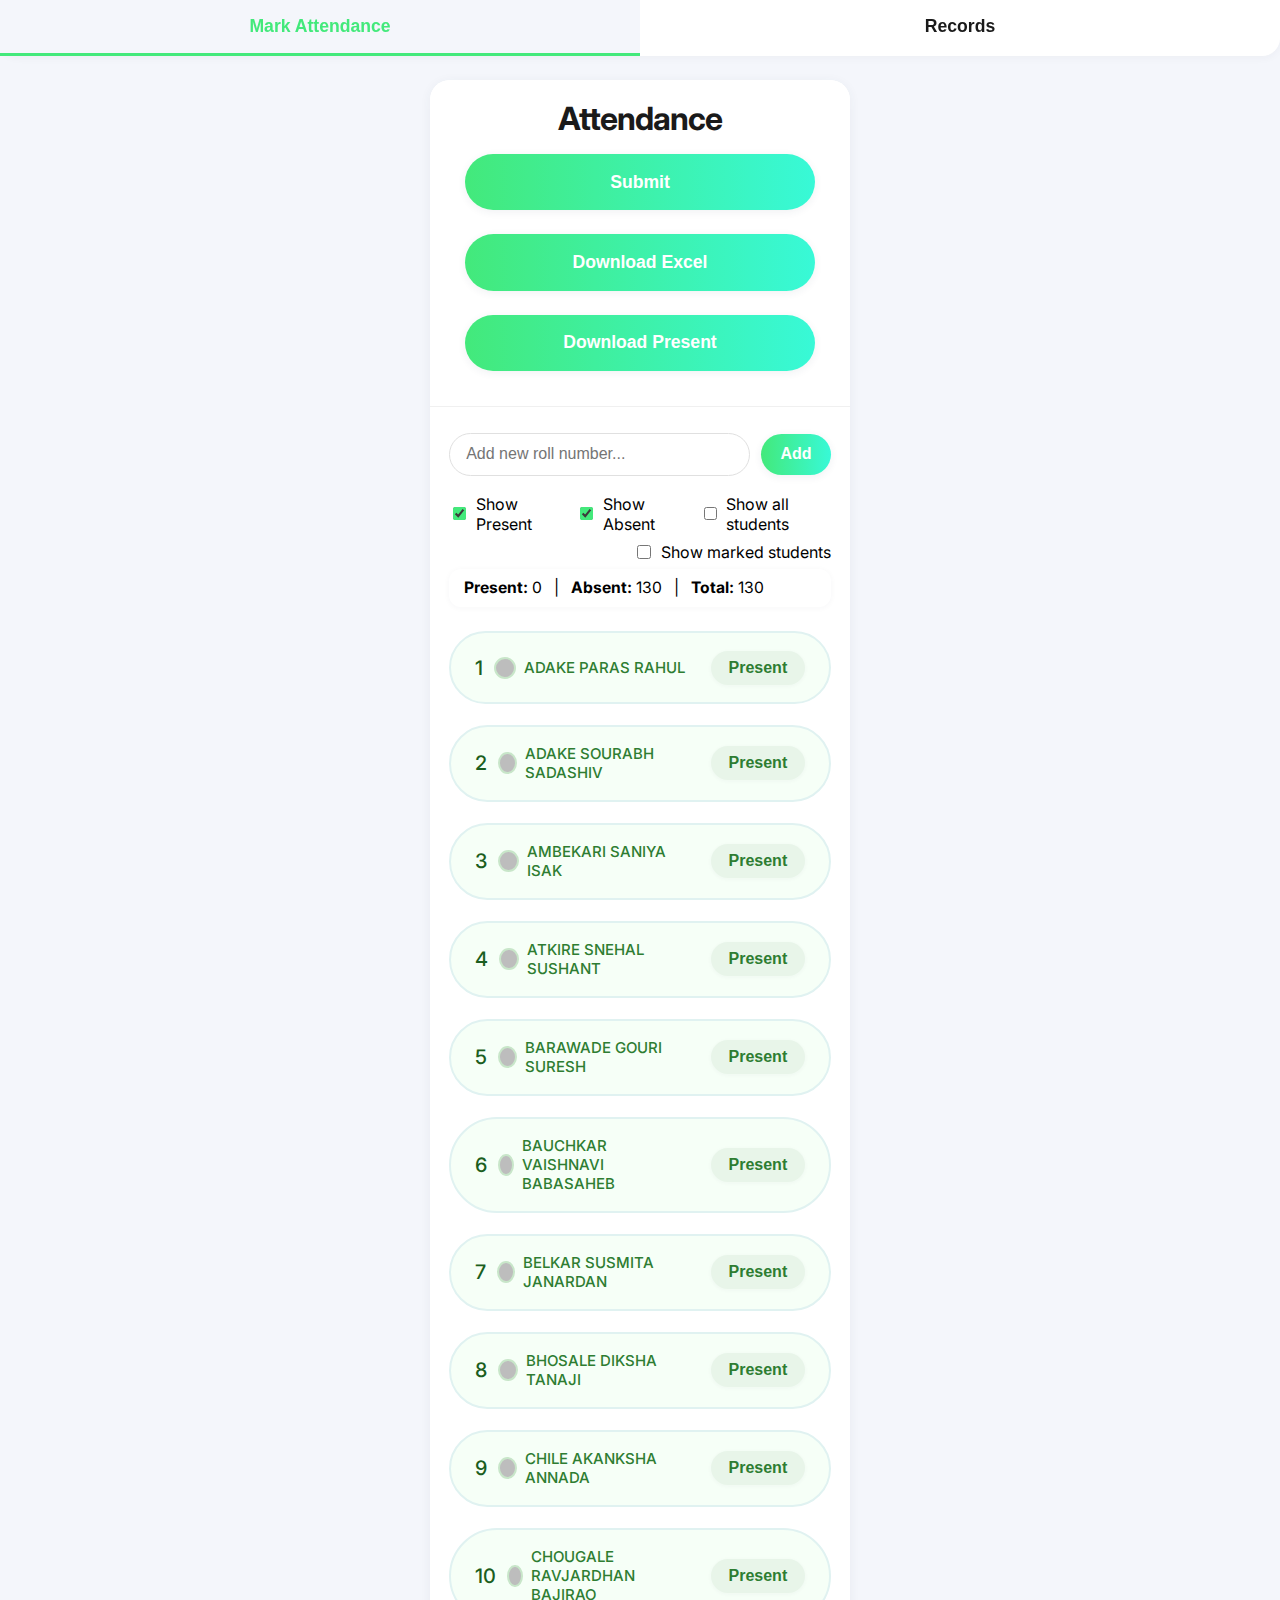
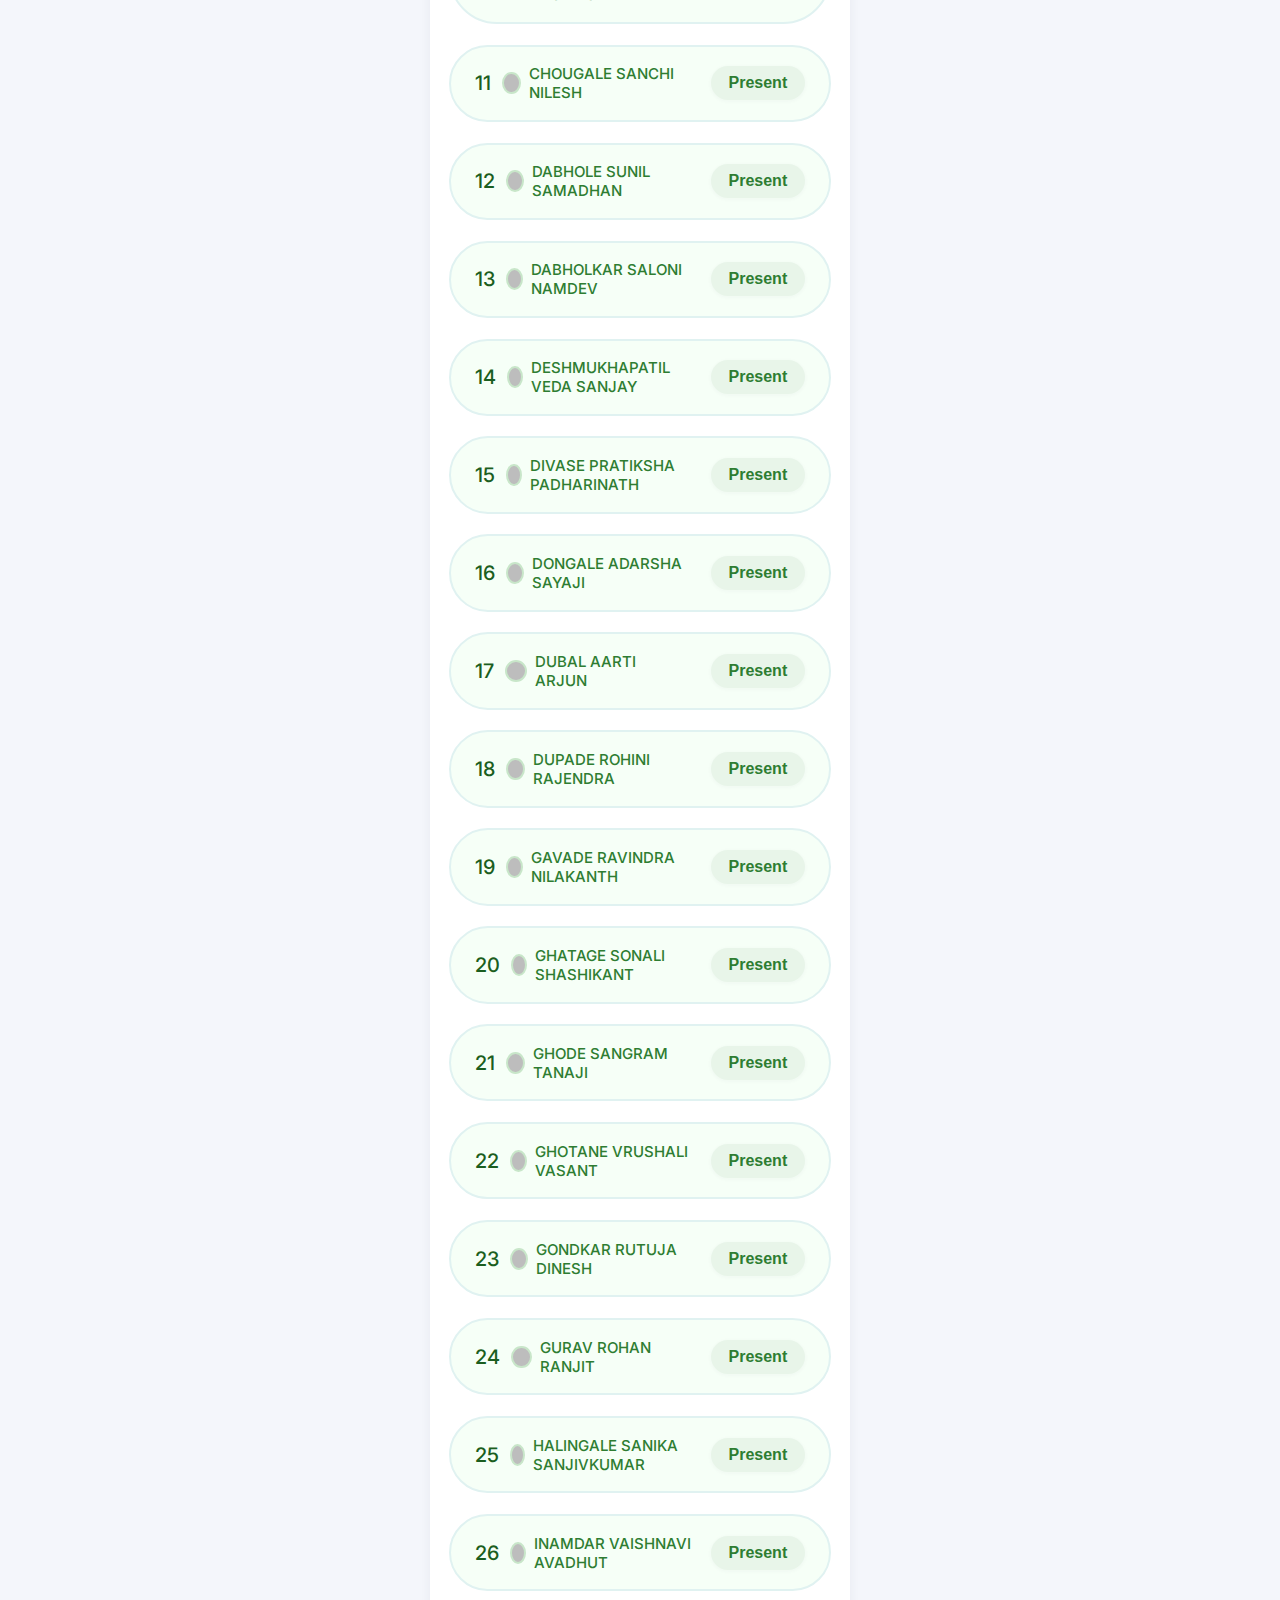
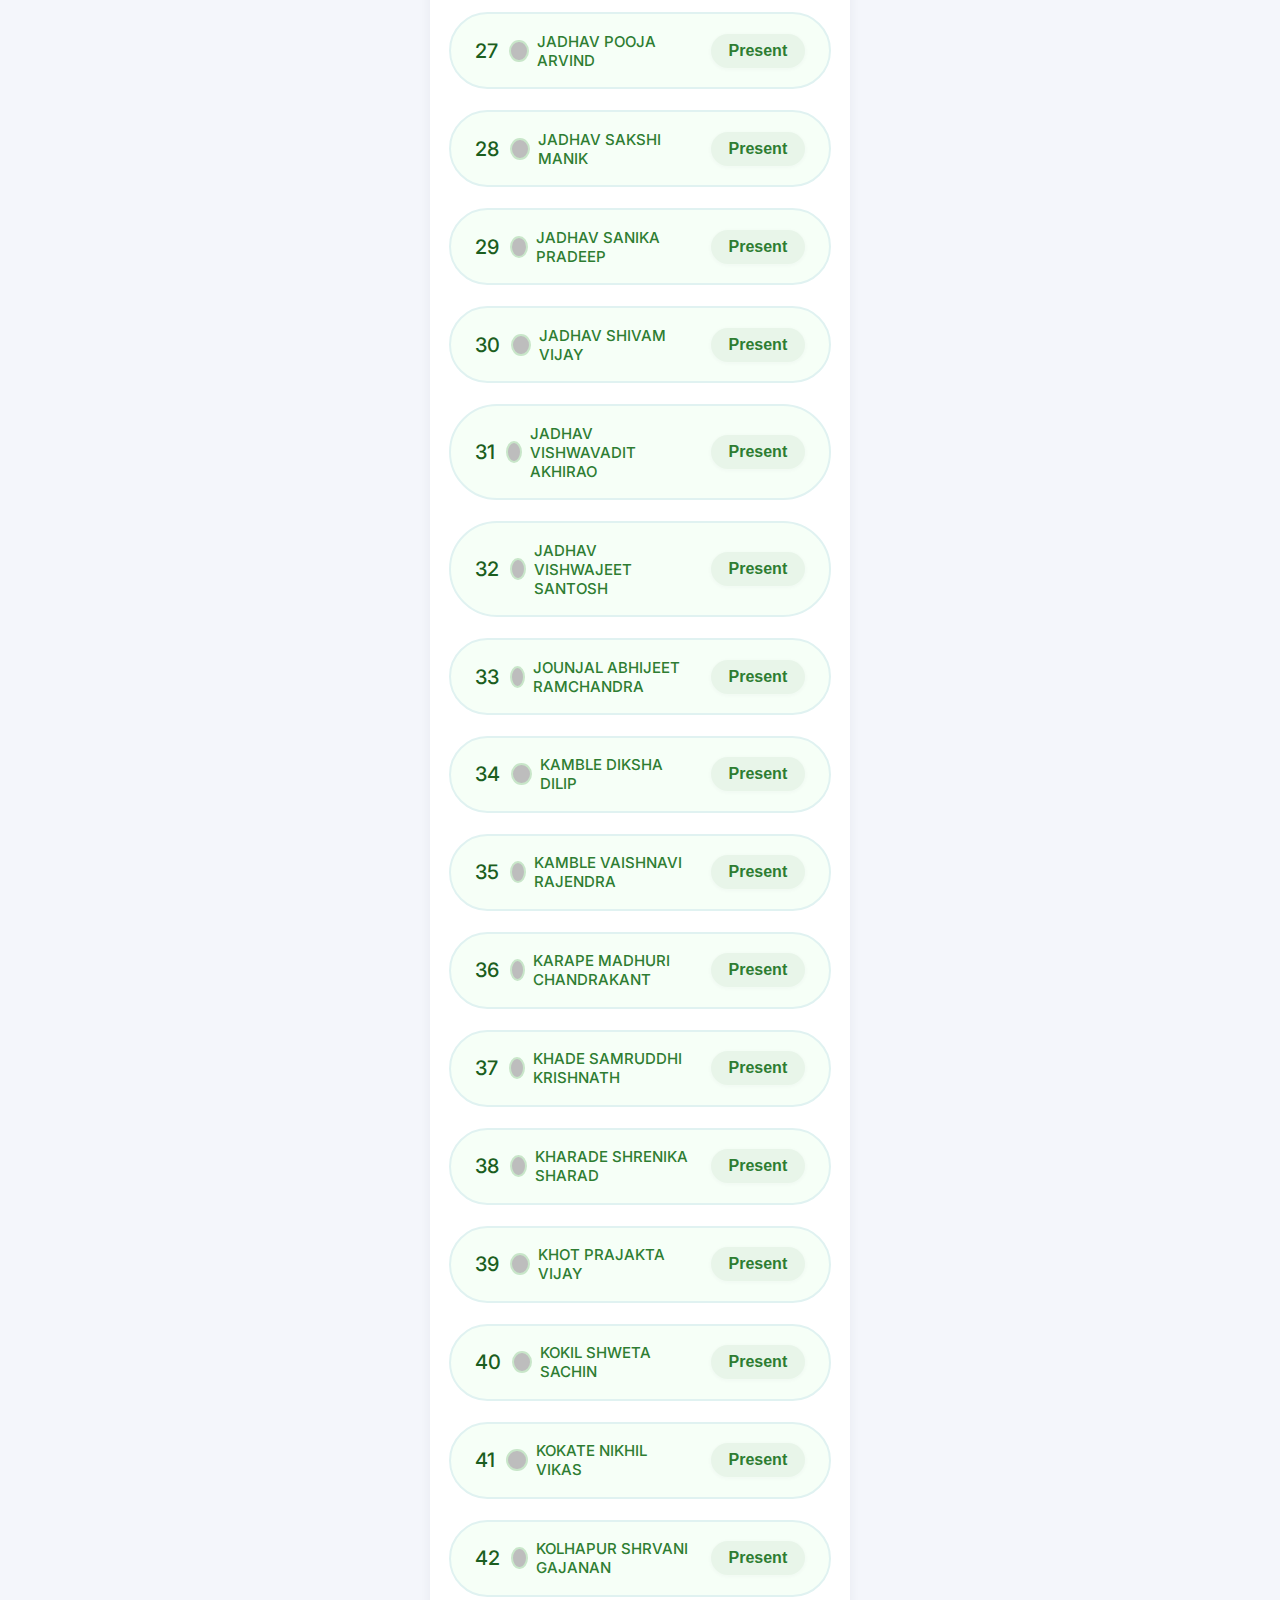
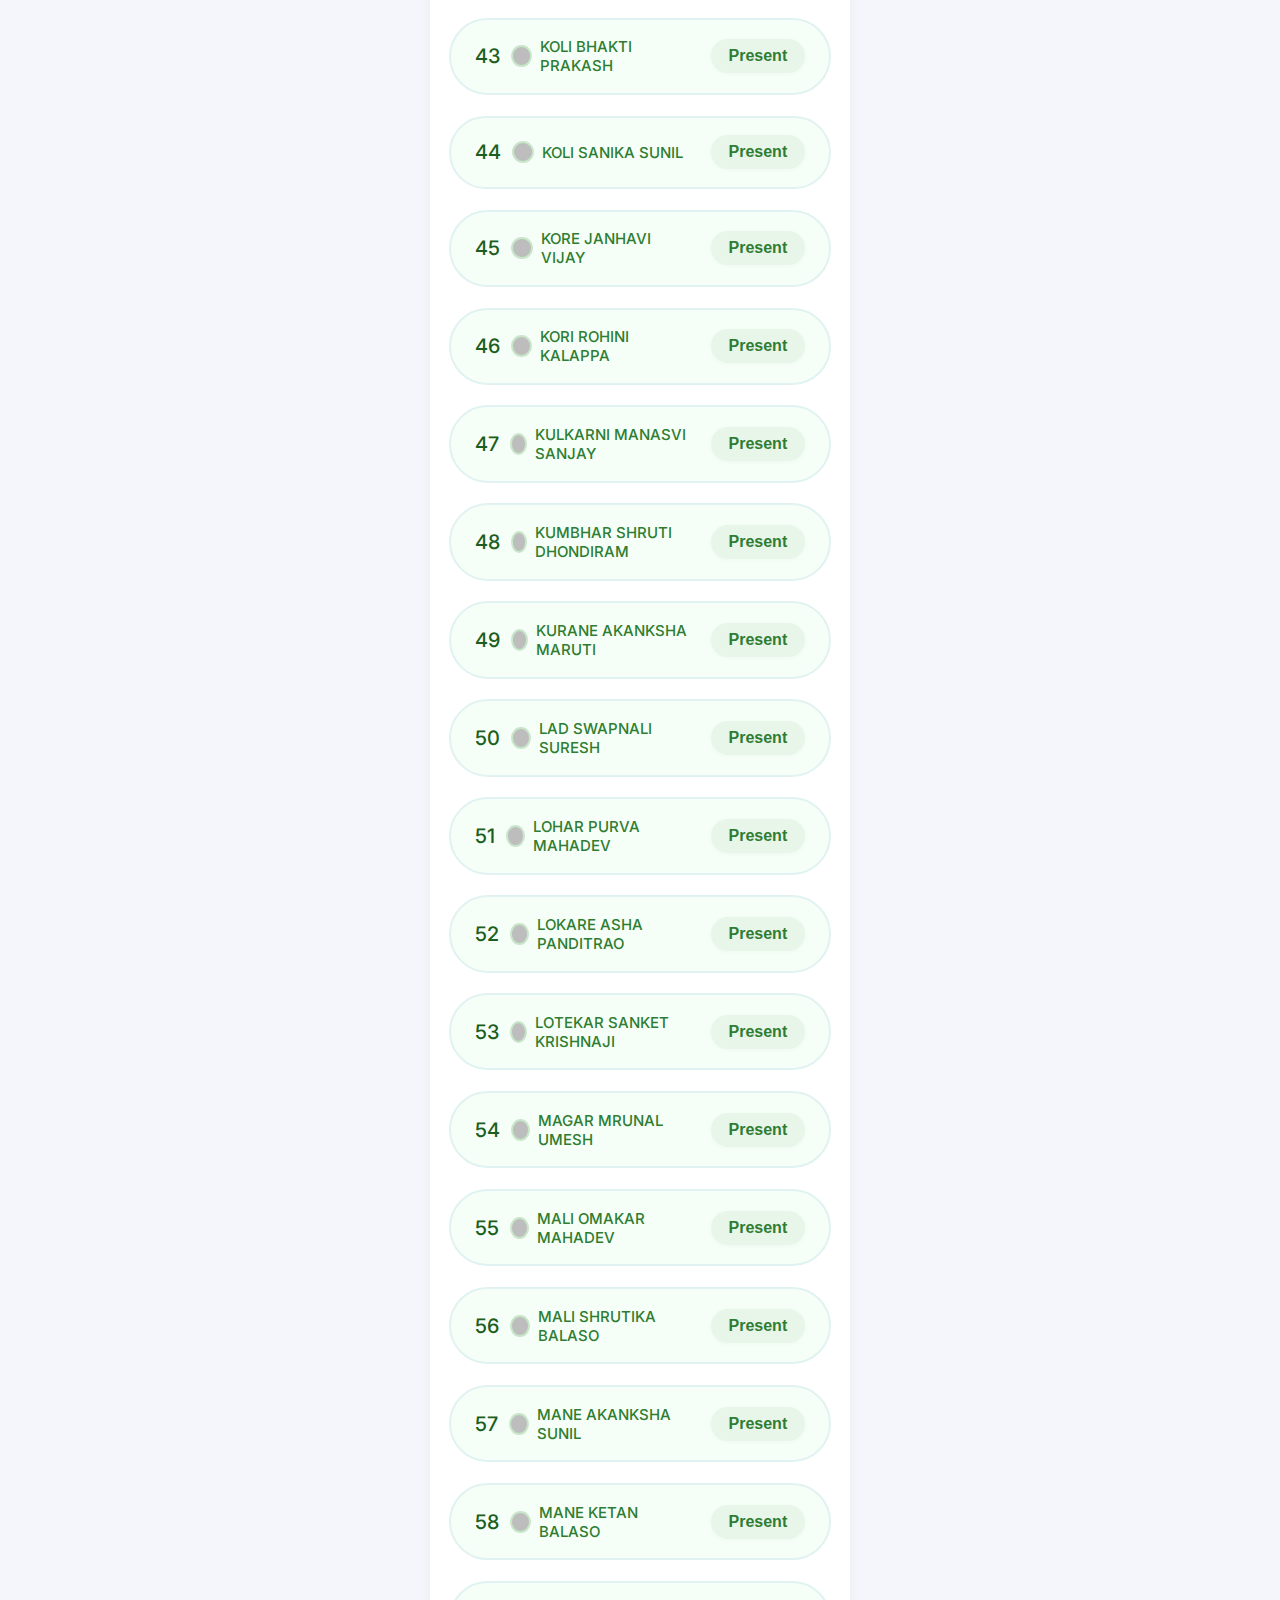
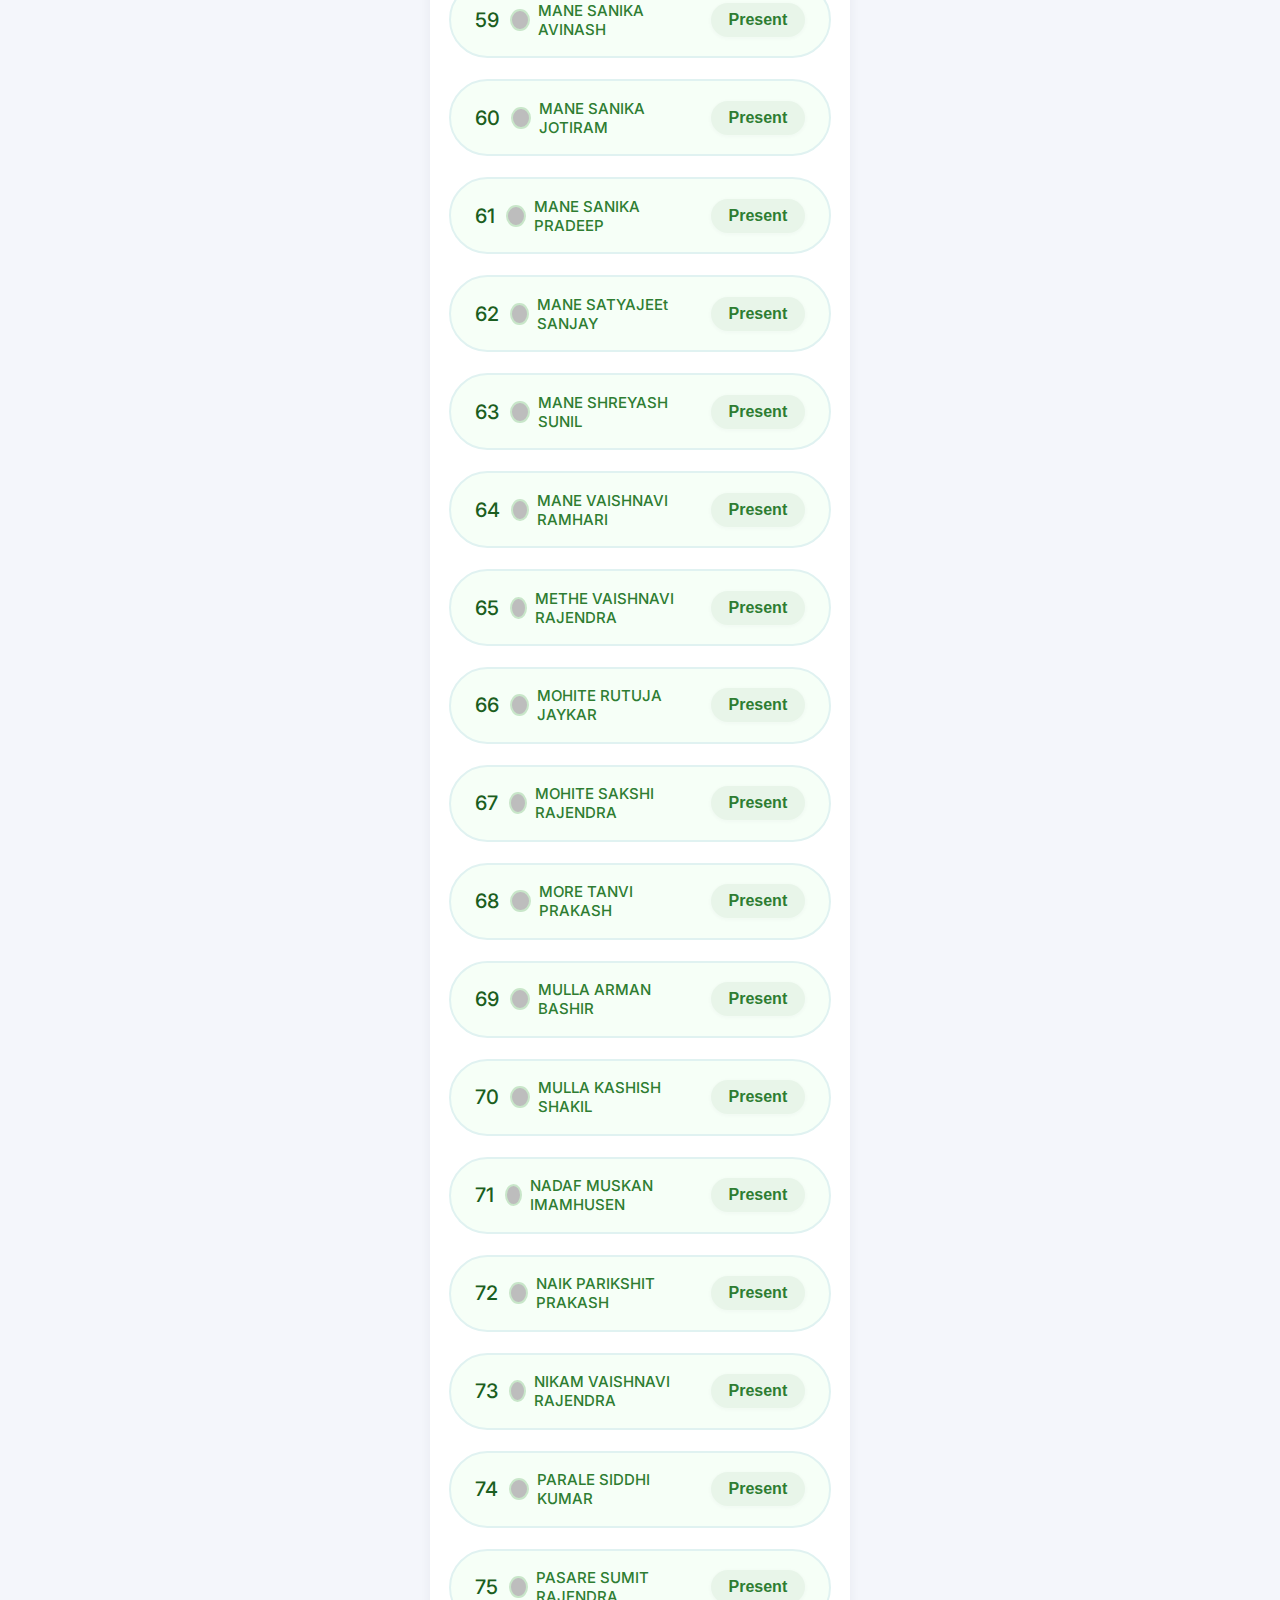
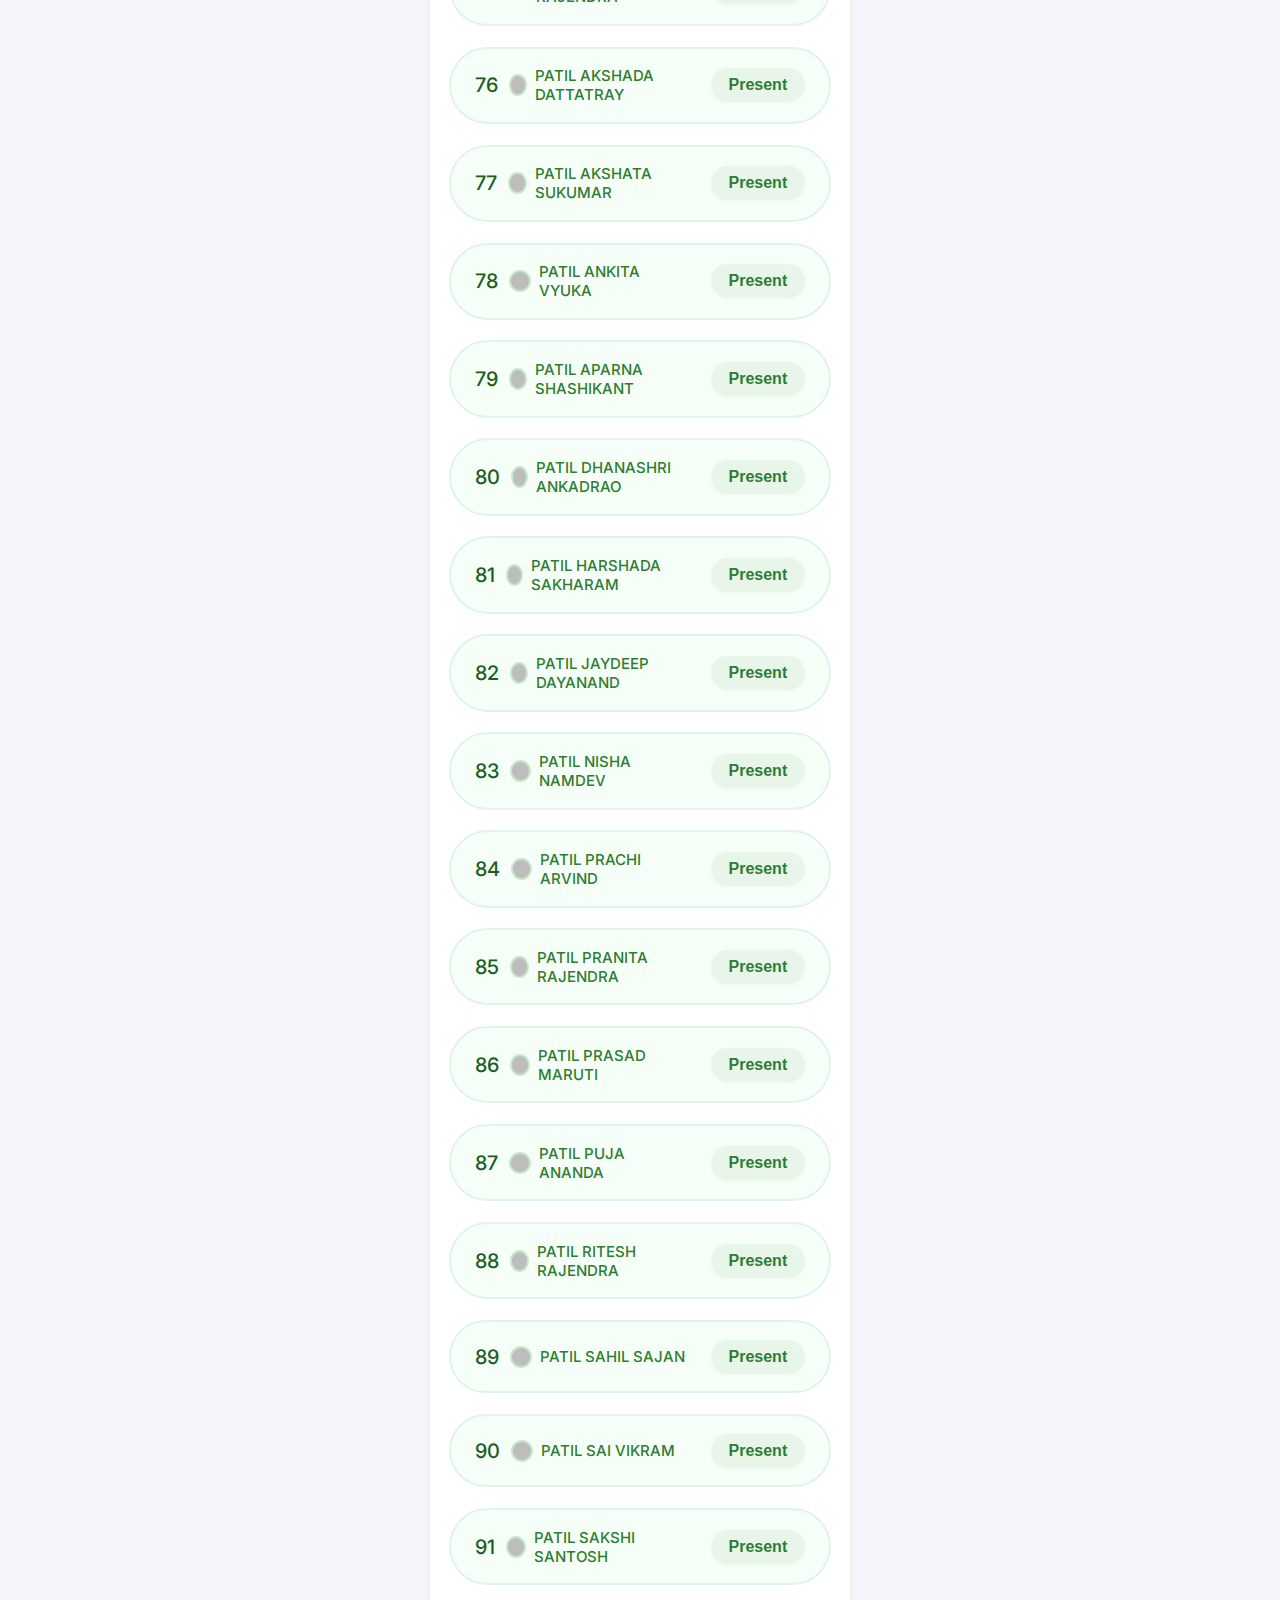
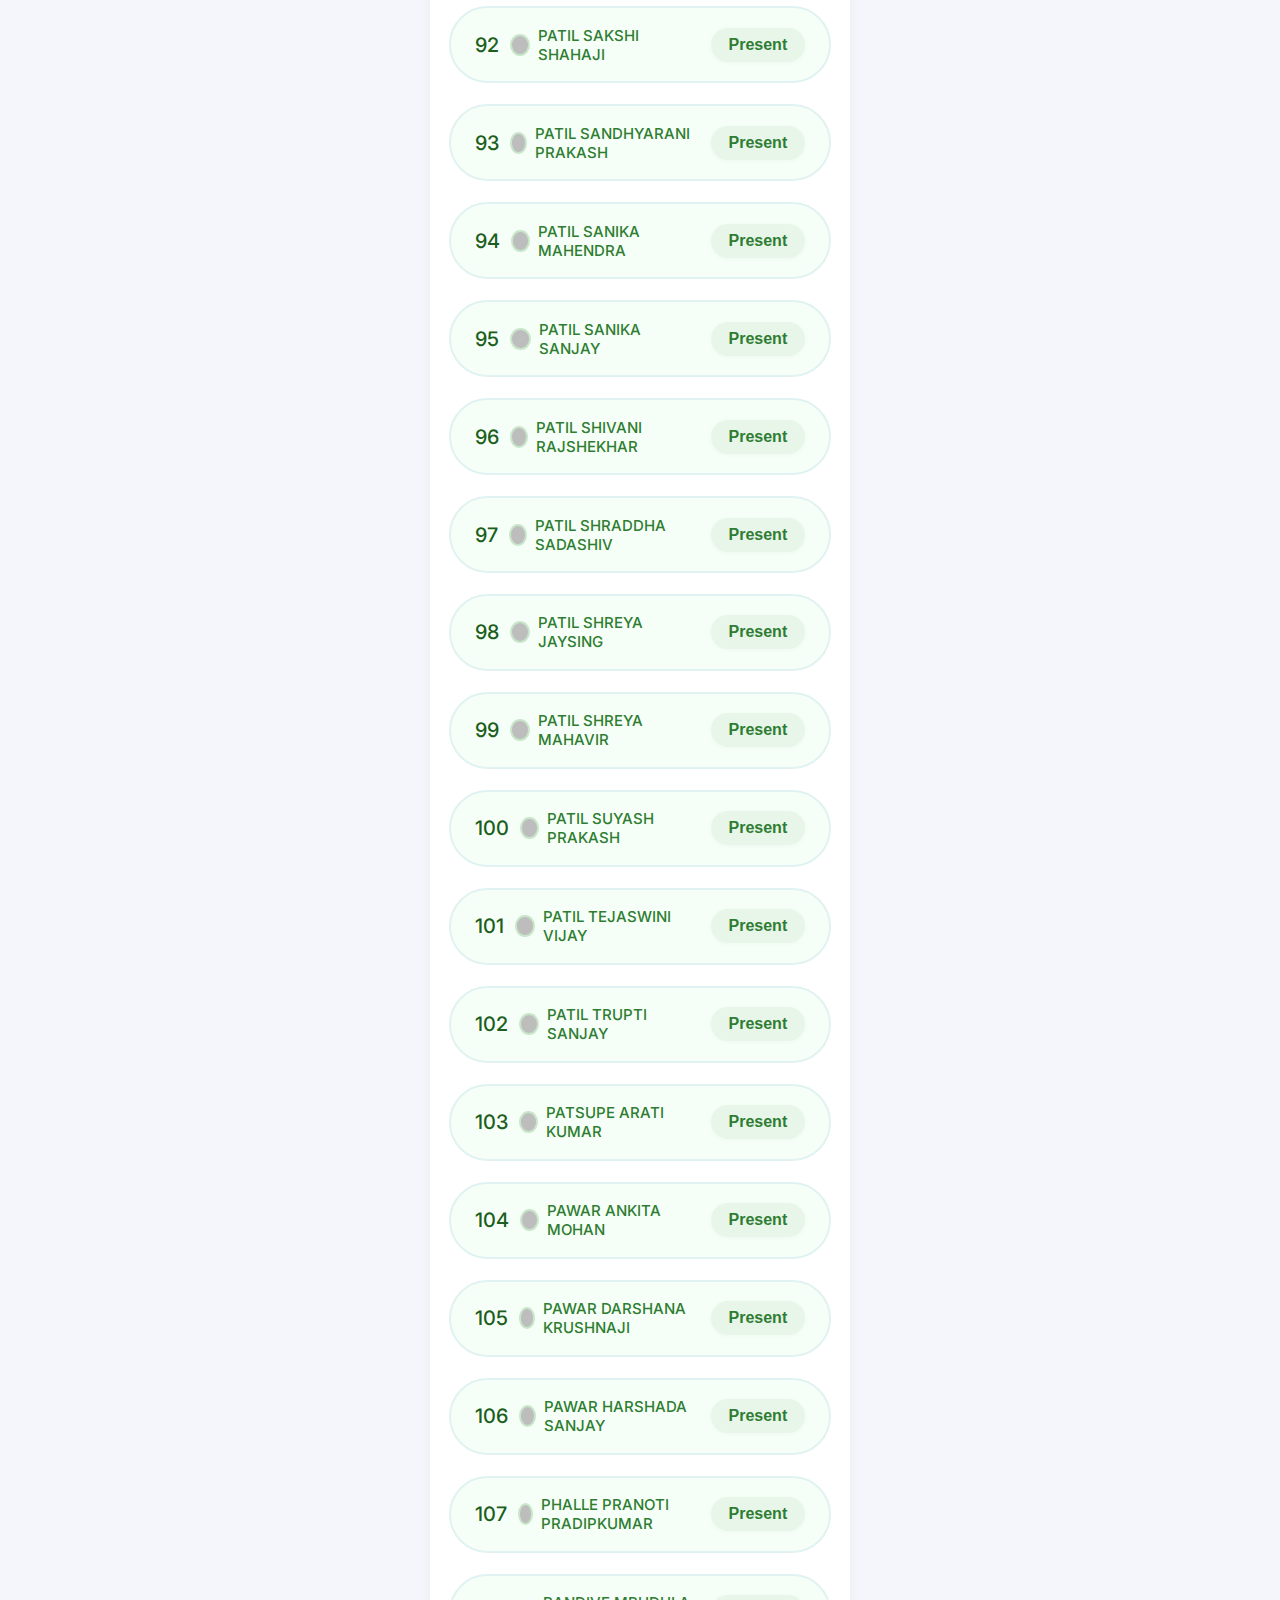
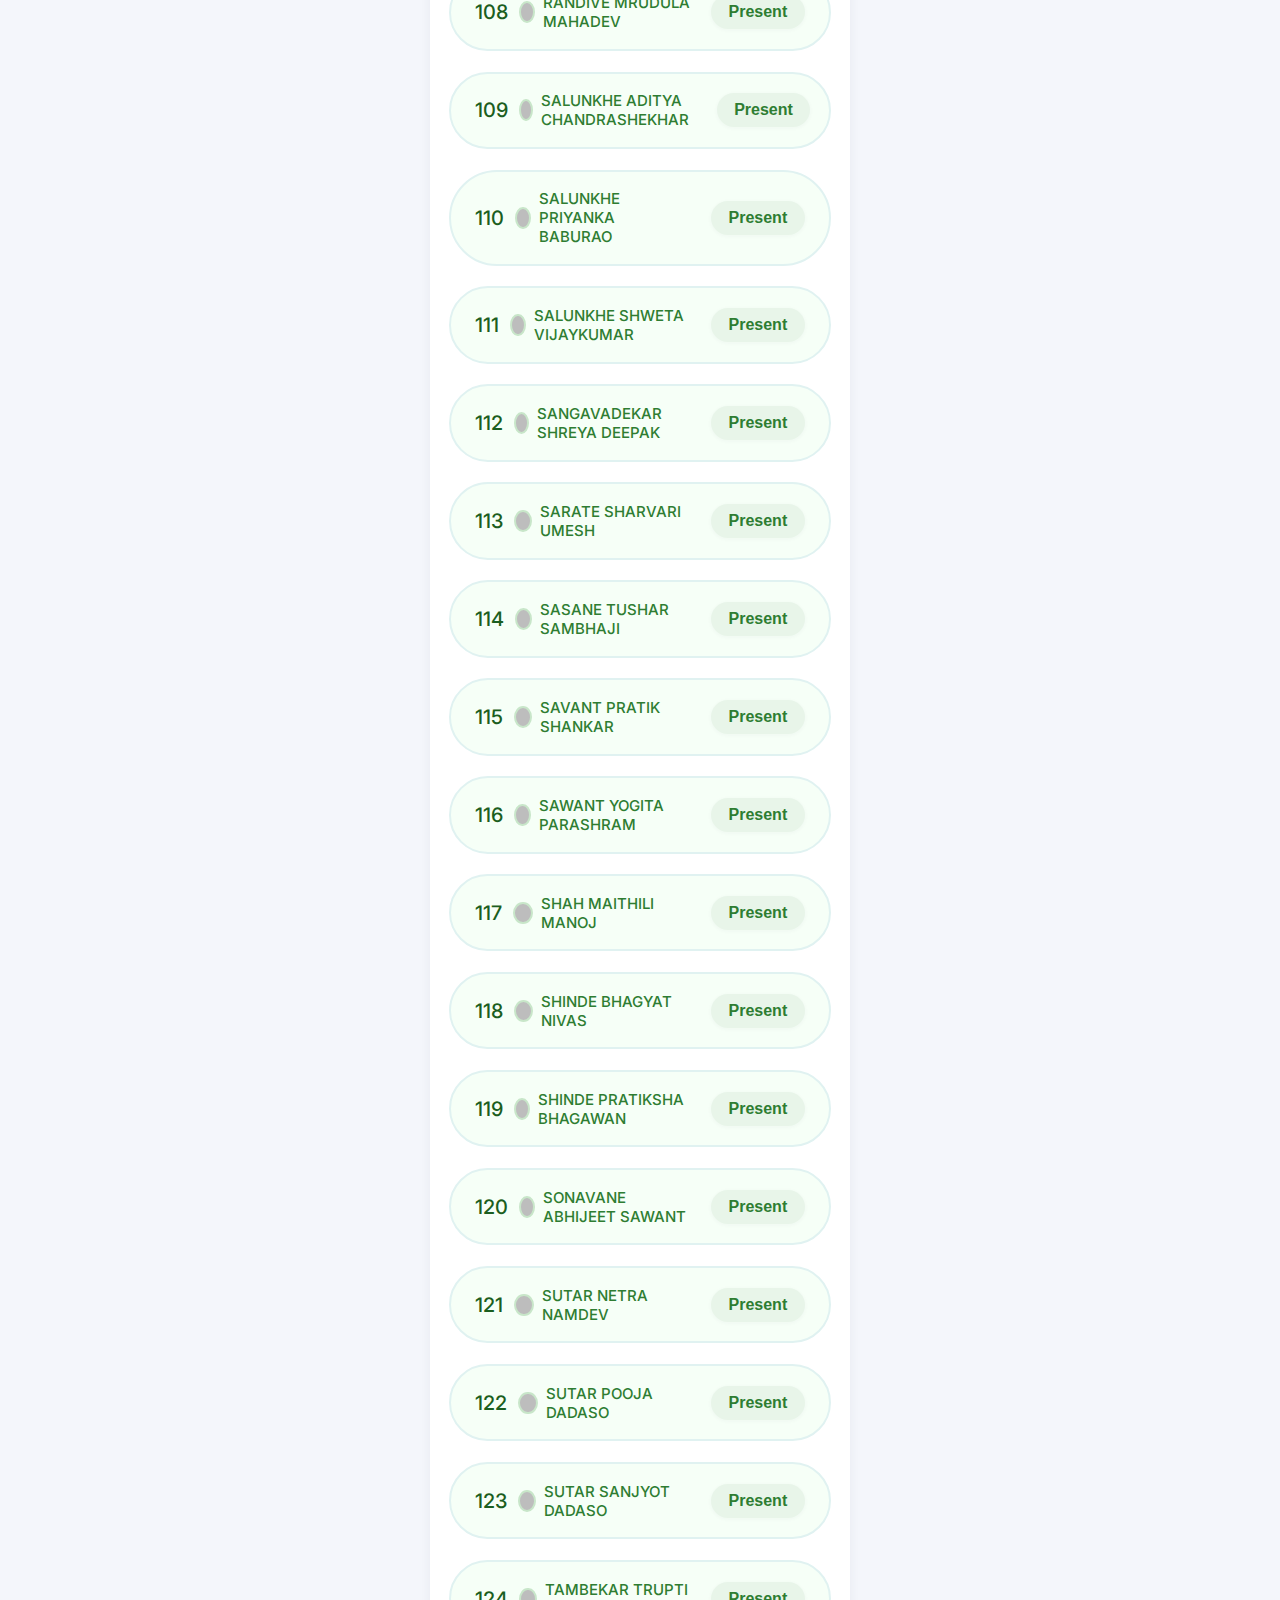
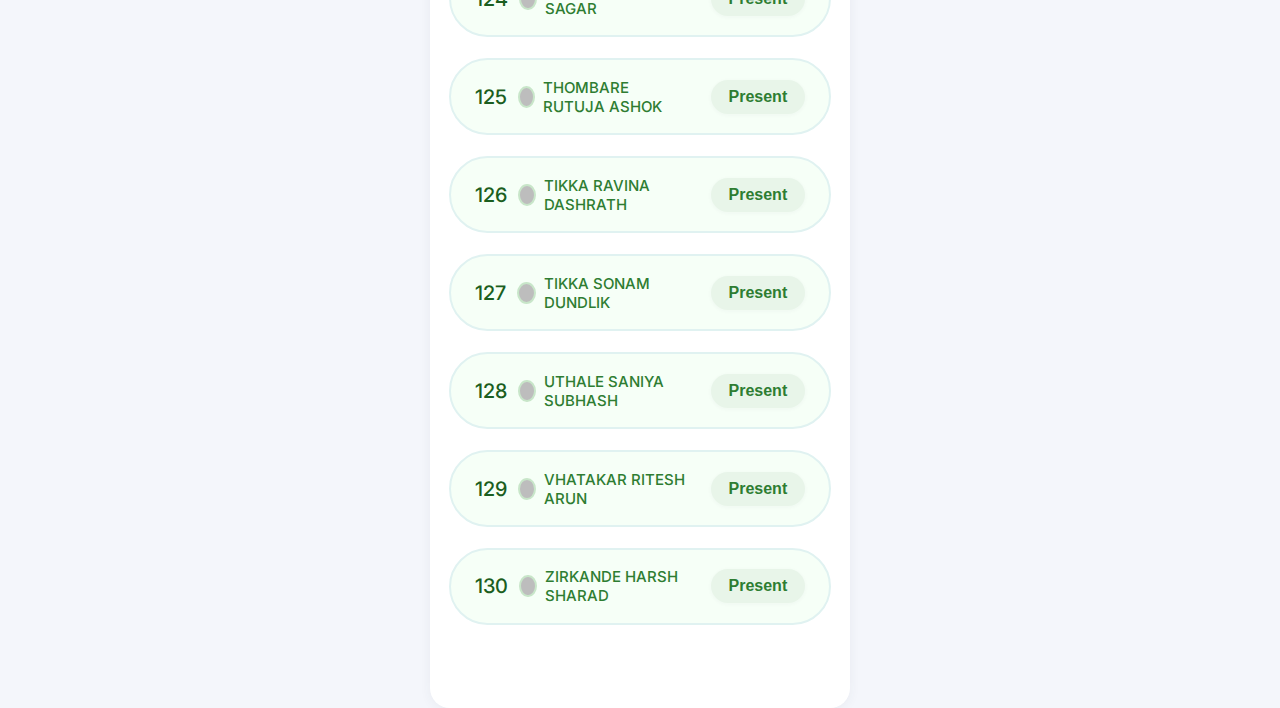
<file: index.html>
<!DOCTYPE html>
<html lang="en">
  <head>
    <meta charset="UTF-8" />
    <meta name="viewport" content="width=device-width, initial-scale=1.0" />
    <title>Attendance App</title>
    <link rel="stylesheet" href="styles.css" />
    <link
      href="https://fonts.googleapis.com/css2?family=Inter:wght@400;600&display=swap"
      rel="stylesheet"
    />
  </head>
  <body>
    <div class="nav-bar">
      <button id="tab-attendance" class="nav-btn active">
        Mark Attendance
      </button>
      <button id="tab-records" class="nav-btn">Records</button>
    </div>
    <div class="container" id="attendance-page">
      <div class="sticky-header">
        <h1>Attendance</h1>
        <div class="actions">
          <button id="submit-btn" class="main-btn">Submit</button>
          <button id="download-btn" class="main-btn">Download Excel</button>
        </div>
      </div>
      <div class="add-roll-bar">
        <input
          id="add-roll-input"
          type="text"
          placeholder="Add new roll number..."
          maxlength="10"
        />
        <button
          id="add-roll-btn"
          class="main-btn"
          style="width: auto; padding: 0.7rem 1.2rem; font-size: 1rem"
        >
          Add
        </button>
      </div>
      <div class="toggle-bar">
        <label
          ><input type="checkbox" id="toggle-present" checked /> Show
          Present</label
        >
        <label
          ><input type="checkbox" id="toggle-absent" checked /> Show
          Absent</label
        >
        <label
          style="
            margin-left: auto;
            display: flex;
            align-items: center;
            gap: 0.4rem;
          "
        >
          <input type="checkbox" id="toggle-show-all-students" /> Show all
          students
        </label>
      </div>
      <div id="student-list" class="student-list"></div>
      <div id="message" class="message"></div>
    </div>
    <div class="container" id="records-page" style="display: none">
      <div class="sticky-header">
        <h1>Attendance Records</h1>
        <div class="actions">
          <label
            style="
              display: flex;
              align-items: center;
              gap: 0.4rem;
              font-weight: 600;
            "
          >
            <input type="checkbox" id="toggle-show-all-records" checked /> Show
            all records
          </label>
        </div>
      </div>
      <div id="records-list" class="records-list"></div>
    </div>
    <script src="app.js"></script>
    <div id="popup-message" style="display: none"></div>
  </body>
</html>
</file>
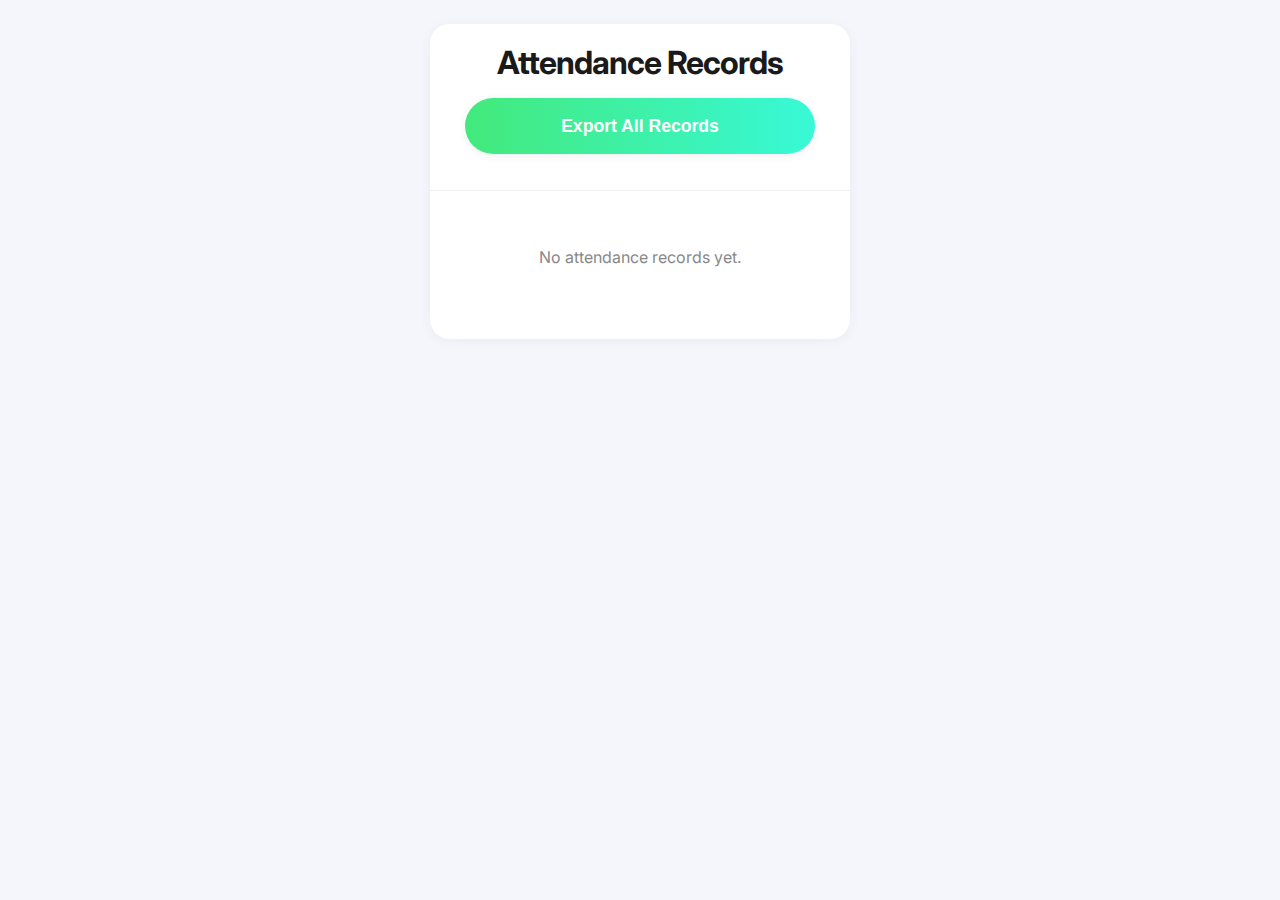
<file: record.html>
<!DOCTYPE html>
<html lang="en">
  <head>
    <meta charset="UTF-8" />
    <meta name="viewport" content="width=device-width, initial-scale=1.0" />
    <title>Attendance Records</title>
    <link rel="stylesheet" href="styles.css" />
    <link
      href="https://fonts.googleapis.com/css2?family=Inter:wght@400;600&display=swap"
      rel="stylesheet"
    />
  </head>
  <body>
    <div class="container">
      <div class="sticky-header">
        <h1>Attendance Records</h1>
        <div class="actions">
          <button id="export-all-btn" class="main-btn">
            Export All Records
          </button>
        </div>
      </div>
      <div id="records-list" class="records-list"></div>
      <div id="popup-message" style="display: none"></div>
    </div>
    <script src="record.js"></script>
  </body>
</html>
</file>
<file: styles.css>
body {
  font-family: 'Inter', Arial, sans-serif;
  background: #f4f6fb;
  margin: 0;
  padding: 0;
}
.container {
  max-width: 420px;
  margin: 0 auto;
  padding: 0;
  background: #fff;
  border-radius: 20px;
  box-shadow: 0 2px 12px rgba(44,62,80,0.06);
  margin-top: 1.5rem;
  overflow: hidden;
}
.sticky-header {
  position: sticky;
  top: 0;
  background: #fff;
  z-index: 10;
  padding: 1.2rem 1rem 0.5rem 1rem;
  border-bottom: 1px solid #f0f0f0;
}
h1 {
  text-align: center;
  font-weight: 700;
  margin: 0 0 0.5rem 0;
  color: #1a1a1a;
  font-size: 2rem;
  letter-spacing: -1px;
}
.student-list {
  display: flex;
  flex-direction: column;
  gap: 1.1rem;
  margin: 1.5rem 0 2.5rem 0;
  padding: 0 1.2rem;
}
.btn-group {
  display: flex;
  gap: 0.5rem;
  margin-left: 1.2rem;
}
.mark-btn {
  padding: 0.5rem 1.1rem;
  font-size: 1rem;
  font-weight: 600;
  border: none;
  border-radius: 999px;
  cursor: pointer;
  transition: background 0.15s, color 0.15s, box-shadow 0.15s;
  box-shadow: 0 1px 4px rgba(44,62,80,0.04);
  outline: none;
}
.mark-btn.present {
  background: #e8f5e9;
  color: #2e7d32;
}
.mark-btn.present.active, .mark-btn.present:active {
  background: #43e97b;
  color: #fff;
}
.mark-btn.absent {
  background: #ffebee;
  color: #c62828;
}
.mark-btn.absent.active, .mark-btn.absent:active {
  background: #ff5252;
  color: #fff;
}
.student-card {
  display: flex;
  align-items: center;
  justify-content: space-between;
  font-size: 1.25rem;
  font-weight: 500;
  border-radius: 999px;
  padding: 1.1rem 1.5rem;
  background: #f6fff7;
  color: #1b5e20;
  border: 2px solid #e0f2f1;
  box-shadow: none;
  user-select: none;
  cursor: pointer;
  transition: background 0.18s, color 0.18s, border 0.18s, transform 0.12s;
  position: relative;
  outline: none;
  margin-bottom: 0.2rem;
}
.student-name { font-size: 0.75em; color: #2e7d32; }
.student-card.absent {
  background: #fff6f6;
  color: #b71c1c;
  border: 2px solid #ffcdd2;
}
.student-card.present {
  background: #e8f5e9;
  color: #2e7d32;
  border: 2px solid #c8e6c9;
}
.student-card.unmarked {
  background: #f4f6fb;
  color: #888;
  border: 2px dashed #bdbdbd;
}
.status-dot {
  width: 18px;
  height: 18px;
  border-radius: 50%;
  margin-left: 0.7rem;
  background: #43e97b;
  border: 2px solid #c8e6c9;
  transition: background 0.18s, border 0.18s;
}
.student-card.absent .status-dot {
  background: #ff5252;
  border: 2px solid #ffcdd2;
}
.student-card:active {
  transform: scale(0.97);
}
.main-btn {
  width: 100%;
  padding: 1.1rem 0;
  font-size: 1.1rem;
  font-weight: 700;
  border: none;
  border-radius: 999px;
  background: linear-gradient(90deg, #43e97b 0%, #38f9d7 100%);
  color: #fff;
  margin: 0.5rem 0;
  box-shadow: 0 2px 8px rgba(44,62,80,0.07);
  cursor: pointer;
  transition: background 0.18s, box-shadow 0.18s, transform 0.12s;
}
.toggle-bar .main-btn {
  width: auto;
  padding: 0.6rem 1.1rem;
  font-size: 1rem;
  margin: 0 0 0 auto;
}
.main-btn:hover, .main-btn:active {
  background: linear-gradient(90deg, #38f9d7 0%, #43e97b 100%);
  box-shadow: 0 4px 16px rgba(44,62,80,0.12);
  transform: scale(0.98);
}
.actions {
  display: flex;
  flex-direction: column;
  gap: 0.5rem;
  padding: 0 1.2rem 1.2rem 1.2rem;
}
.message {
  text-align: center;
  font-size: 1rem;
  color: #388e3c;
  min-height: 1.5em;
  margin-bottom: 1rem;
}
.nav-bar {
  display: flex;
  justify-content: center;
  align-items: center;
  background: #fff;
  box-shadow: 0 2px 8px rgba(44,62,80,0.04);
  border-radius: 0 0 18px 18px;
  margin-bottom: 0.5rem;
  position: sticky;
  top: 0;
  z-index: 20;
}
.nav-btn {
  flex: 1;
  padding: 1rem 0;
  font-size: 1.1rem;
  font-weight: 600;
  background: none;
  border: none;
  color: #1a1a1a;
  border-bottom: 3px solid transparent;
  cursor: pointer;
  transition: color 0.15s, border 0.15s;
}
.nav-btn.active {
  color: #43e97b;
  border-bottom: 3px solid #43e97b;
  background: #f4f6fb;
}
#records-page {
  display: none;
}
.records-list {
  display: flex;
  flex-direction: column;
  gap: 1.2rem;
  margin: 1.5rem 0 2.5rem 0;
  padding: 0 1.2rem;
}
.record-card {
  background: #f8fafc;
  border-radius: 16px;
  box-shadow: 0 1px 6px rgba(44,62,80,0.04);
  padding: 1.1rem 1.2rem;
  display: flex;
  align-items: center;
  justify-content: space-between;
  font-size: 1.08rem;
  font-weight: 500;
}
.record-date {
  color: #222;
  font-weight: 600;
}
.record-actions {
  display: flex;
  gap: 0.5rem;
}
.icon-btn {
  background: none;
  border: none;
  padding: 0.4rem 0.6rem;
  border-radius: 8px;
  cursor: pointer;
  font-size: 1.1rem;
  color: #43e97b;
  transition: background 0.15s;
  display: flex;
  align-items: center;
}
.icon-btn:hover {
  background: #e0f2f1;
}
.icon-btn.delete {
  color: #ff5252;
}
.icon-btn.delete:hover {
  background: #ffeaea;
}
.add-roll-bar {
  display: flex;
  align-items: center;
  gap: 0.7rem;
  margin: 1.2rem 1.2rem 0.2rem 1.2rem;
}
#add-roll-input {
  flex: 1;
  padding: 0.7rem 1rem;
  font-size: 1rem;
  border: 1.5px solid #e0e0e0;
  border-radius: 999px;
  outline: none;
  transition: border 0.15s;
}
#add-roll-input:focus {
  border: 1.5px solid #43e97b;
}
.toggle-bar {
  display: flex;
  gap: 1.2rem;
  margin: 0.7rem 1.2rem 0.2rem 1.2rem;
  font-size: 1rem;
  align-items: center;
}
.toggle-bar label {
  display: flex;
  align-items: center;
  gap: 0.4rem;
  cursor: pointer;
  user-select: none;
}
.toggle-bar input[type='checkbox'] {
  width: 1.1em;
  height: 1.1em;
  accent-color: #43e97b;
}
#show-marked-bar {
  display: flex;
  align-items: center;
  gap: 0.7rem;
  margin: 0.7rem 1.2rem 0.2rem 1.2rem;
  font-size: 1rem;
}
#show-marked-bar label {
  display: flex;
  align-items: center;
  gap: 0.4rem;
  cursor: pointer;
  user-select: none;
}
#show-marked-bar input[type='checkbox'] {
  width: 1.1em;
  height: 1.1em;
  accent-color: #43e97b;
}
#popup-message {
  position: fixed;
  top: 50%;
  left: 50%;
  transform: translate(-50%, -50%);
  background: #fff;
  color: #43e97b;
  font-size: 1.2rem;
  font-weight: 700;
  padding: 1.2rem 2.2rem;
  border-radius: 16px;
  box-shadow: 0 6px 32px rgba(44,62,80,0.18);
  z-index: 9999;
  display: none;
  opacity: 0;
  transition: opacity 0.3s;
  text-align: center;
}
#popup-message.show {
  display: block;
  opacity: 1;
}
@media (max-width: 600px) {
  .container {
    max-width: 100vw;
    margin-top: 0.5rem;
    border-radius: 0;
  }
  .student-list {
    padding: 0 0.2rem;
  }
  .actions {
    padding: 0 0.2rem 1rem 0.2rem;
  }
  h1 {
    font-size: 1.4rem;
  }
  .student-card {
    font-size: 1.05rem;
    padding: 0.9rem 0.7rem;
  }
  .main-btn {
    font-size: 1rem;
    padding: 0.9rem 0;
  }
  .nav-bar {
    border-radius: 0 0 12px 12px;
    margin-bottom: 0.2rem;
  }
  .records-list {
    padding: 0 0.2rem;
  }
  .record-card {
    font-size: 0.98rem;
    padding: 0.8rem 0.7rem;
  }
  .btn-group {
    gap: 0.2rem;
    margin-left: 0.5rem;
  }
  .mark-btn {
    font-size: 0.95rem;
    padding: 0.4rem 0.7rem;
  }
}
</file>
